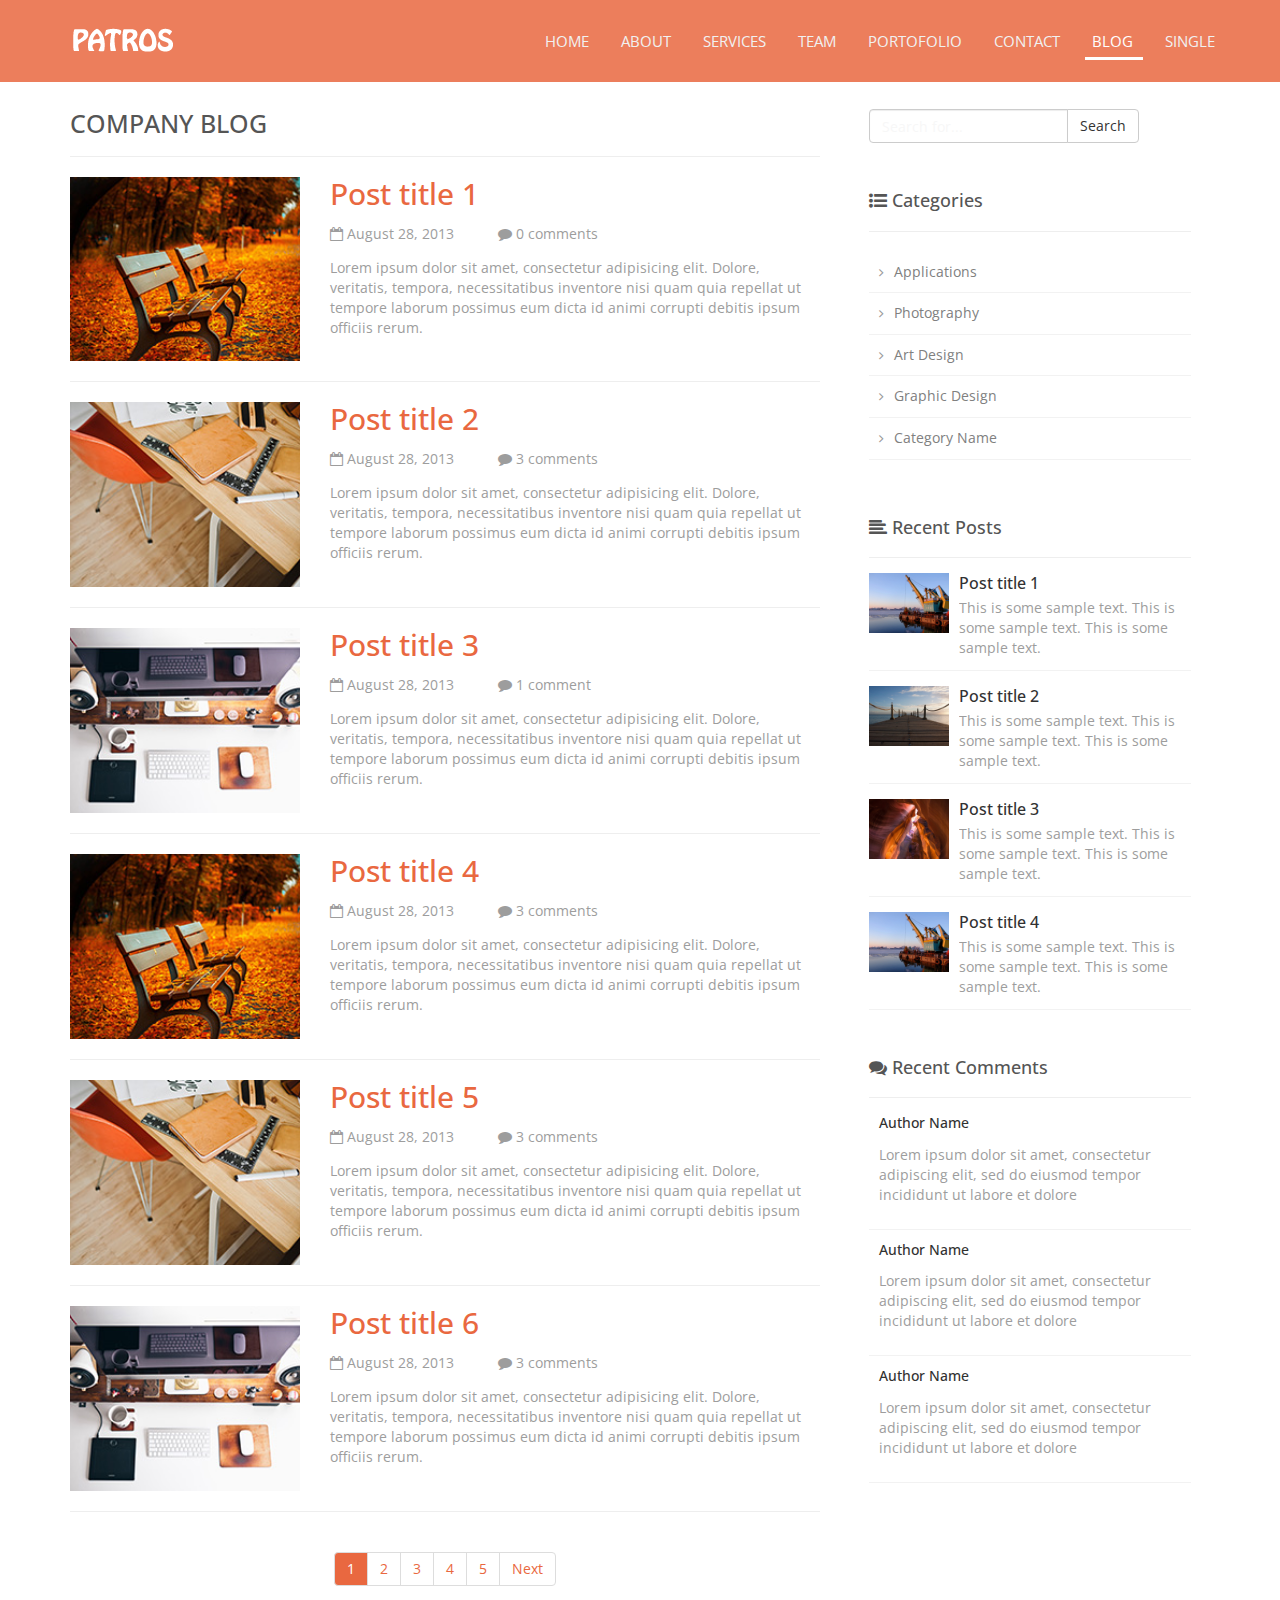
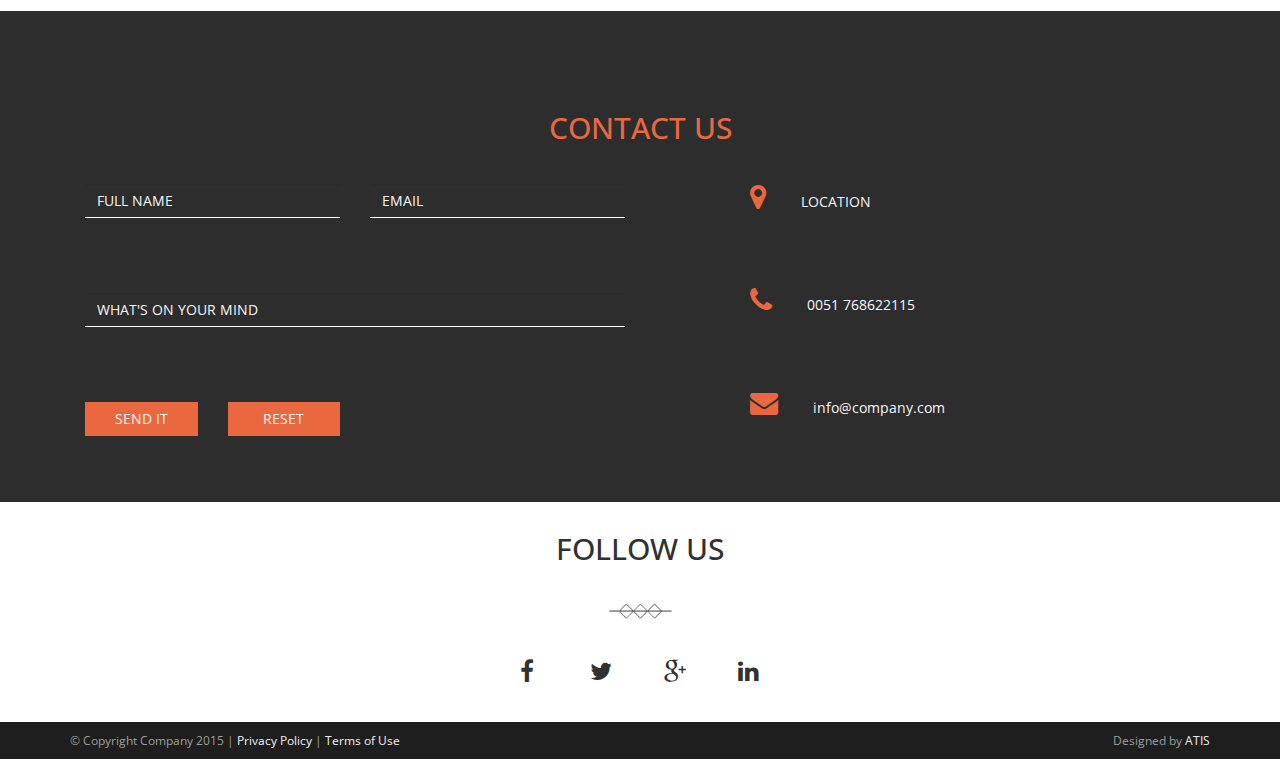
<file: blog.html>
<!DOCTYPE html>
<html lang="en">

	<head>
		<meta charset="utf-8">
		<meta http-equiv="X-UA-Compatible" content="IE=edge">
		<meta name="viewport" content="width=device-width, initial-scale=1">
		<meta name="description" content="">
		<meta name="author" content="">

        <title>PATROS - HTML5 FREE TEMPLATE</title>

        <!-- Bootstrap Core CSS -->

        <link href="css/bootstrap.min.css" rel="stylesheet">

        <!-- Custom Fonts -->
        <link href="font-awesome/css/font-awesome.min.css" rel="stylesheet" type="text/css">

        <!-- Custom CSS -->
		<link rel="stylesheet" href="css/patros.css" >
        
        <!-- HTML5 Shim and Respond.js IE8 support of HTML5 elements and media queries -->
        <!-- WARNING: Respond.js doesn't work if you view the page via file:// -->
        <!--[if lt IE 9]>
            <script src="https://oss.maxcdn.com/libs/html5shiv/3.7.0/html5shiv.js"></script>
            <script src="https://oss.maxcdn.com/libs/respond.js/1.4.2/respond.min.js"></script>
            <![endif]-->

	</head>

	<body data-spy="scroll">
		<!-- Navigation -->
		<nav class="navbar navbar-inverse navbar-fixed-top">
			<div class="container">
				<div class="navbar-header">
					<button type="button" class="navbar-toggle" data-toggle="collapse" data-target="#bs-example-navbar-collapse-1">
						<span class="sr-only">Toggle navigation</span>
						<span class="icon-bar"></span>
						<span class="icon-bar"></span>
						<span class="icon-bar"></span>
					</button>
					<a class="navbar-brand" href="#"><img src="images/logo.png" alt="company logo"/></a>
				</div>
				<div class="collapse navbar-collapse" id="bs-example-navbar-collapse-1">
					<ul class="nav navbar-nav navbar-right custom-menu">
						<li><a href="index.html#home">Home</a></li>
						<li><a href="index.html#about">About</a></li>
						<li><a href="index.html#services">Services</a></li>
						<li><a href="index.html#meet-team">Team</a></li>
						<li><a href="index.html#portfolio1">Portofolio</a></li>
						<li><a href="index.html#contact">Contact</a></li>
						<li class="active"><a href="blog.html">Blog</a></li>
						<li><a href="single-post.html">Single</a></li>
					</ul>
				</div>
			</div>
		</nav>

		<!-- Page Content -->
		<section class="container blog">
			<div class="row">
		        <!-- Blog Column -->
		        <div class="col-md-8">
		            <h1 class="page-header sidebar-title">
		                Company Blog
		            </h1>
		            <!-- First Blog Post -->
		            <div class="row blogu">
		                <div class="col-sm-4 col-md-4 ">
		                    <div class="blog-thumb">
		                        <a href="#">
		                            <img class="img-responsive" src="images/blog-photo1.jpg" alt="photo">
		                        </a>
		                    </div>
		                </div>
		                <div class="col-sm-8 col-md-8">
		                    <h2 class="blog-title">
		                        <a href="#">Post title 1</a>
		                    </h2>
		                    <p><i class="fa fa-calendar-o"></i>  August 28, 2013 
		                        <span class="comments-padding"></span>
		                        <i class="fa fa-comment"></i> 0 comments
		                    </p>
		                    <p>Lorem ipsum dolor sit amet, consectetur adipisicing elit. Dolore, veritatis, tempora, necessitatibus inventore nisi quam quia repellat ut tempore laborum possimus eum dicta id animi corrupti debitis ipsum officiis rerum.</p>
		                </div>
		            </div>
		            <hr>
		            <!-- Second Blog Post -->
		            <div class="row">
		                <div class="col-sm-4 col-md-4">
		                    <div class="blog-thumb">
		                        <a href="#">
		                            <img class="img-responsive" src="images/blog-photo2.jpg" alt="photo">
		                        </a>
		                    </div>
		                </div>
		                <div class="col-sm-8 col-md-8">
		                    <h2 class="blog-title">
		                        <a href="#">Post title 2</a>
		                    </h2>
		                    <p><i class="fa fa-calendar-o"></i> August 28, 2013 
		                       <span class="comments-padding"></span>
		                       <i class="fa fa-comment"></i> 3 comments
		                    </p>
		                    <p>Lorem ipsum dolor sit amet, consectetur adipisicing elit. Dolore, veritatis, tempora, necessitatibus inventore nisi quam quia repellat ut tempore laborum possimus eum dicta id animi corrupti debitis ipsum officiis rerum.</p>
		                </div>
		            </div>
		            <hr>
		            <!-- Third Blog Post -->
		            <div class="row">
		                <div class="col-sm-4 col-md-4">
		                    <div class="blog-thumb">
		                        <a href="#">
		                        <img class="img-responsive" src="images/blog-photo3.jpg" alt="photo">
		                        </a>
		                    </div>
		                </div>
		                <div class="col-sm-8 col-md-8">
		                    <h2 class="blog-title">
		                        <a href="#">Post title 3</a>
		                    </h2>
		                    <p><i class="fa fa-calendar-o"></i>  August 28, 2013 
		                        <span class="comments-padding"></span>
		                        <i class="fa fa-comment"></i> 1 comment
		                    </p>
		                    <p>Lorem ipsum dolor sit amet, consectetur adipisicing elit. Dolore, veritatis, tempora, necessitatibus inventore nisi quam quia repellat ut tempore laborum possimus eum dicta id animi corrupti debitis ipsum officiis rerum.</p>
		                </div>
		            </div>
		            <hr>
		            <!-- Fourth Blog Post -->
		            <div class="row">
		                <div class="col-sm-4 col-md-4">
		                    <div class="blog-thumb">
		                        <a href="#">
		                            <img class="img-responsive" src="images/blog-photo1.jpg" alt="photo">
		                        </a>
		                    </div>
		                </div>
		                <div class="col-sm-8 col-md-8">
		                    <h2 class="blog-title">
		                        <a href="#">Post title 4</a>
		                    </h2>
		                    <p><i class="fa fa-calendar-o"></i> August 28, 2013 
		                       <span class="comments-padding"></span>
		                       <i class="fa fa-comment"></i> 3 comments
		                    </p>
		                    <p>Lorem ipsum dolor sit amet, consectetur adipisicing elit. Dolore, veritatis, tempora, necessitatibus inventore nisi quam quia repellat ut tempore laborum possimus eum dicta id animi corrupti debitis ipsum officiis rerum.</p>
		                </div>
		            </div>

		             <hr>
		            <!-- Fifth Blog Post -->
		            <div class="row">
		                <div class="col-sm-4 col-md-4">
		                    <div class="blog-thumb">
		                        <a href="#">
		                            <img class="img-responsive" src="images/blog-photo2.jpg" alt="photo">
		                        </a>
		                    </div>
		                </div>
		                <div class="col-sm-8 col-md-8">
		                    <h2 class="blog-title">
		                        <a href="#">Post title 5</a>
		                    </h2>
		                    <p><i class="fa fa-calendar-o"></i> August 28, 2013 
		                       <span class="comments-padding"></span>
		                       <i class="fa fa-comment"></i> 3 comments
		                    </p>
		                    <p>Lorem ipsum dolor sit amet, consectetur adipisicing elit. Dolore, veritatis, tempora, necessitatibus inventore nisi quam quia repellat ut tempore laborum possimus eum dicta id animi corrupti debitis ipsum officiis rerum.</p>
		                </div>
		            </div>

		             <hr>
		            <!-- Six Blog Post -->
		            <div class="row">
		                <div class="col-sm-4 col-md-4">
		                    <div class="blog-thumb">
		                        <a href="#">
		                            <img class="img-responsive" src="images/blog-photo3.jpg" alt="photo">
		                        </a>
		                    </div>
		                </div>
		                <div class="col-sm-8 col-md-8">
		                    <h2 class="blog-title">
		                        <a href="#">Post title 6</a>
		                    </h2>
		                    <p><i class="fa fa-calendar-o"></i> August 28, 2013 
		                       <span class="comments-padding"></span>
		                       <i class="fa fa-comment"></i> 3 comments
		                    </p>
		                    <p>Lorem ipsum dolor sit amet, consectetur adipisicing elit. Dolore, veritatis, tempora, necessitatibus inventore nisi quam quia repellat ut tempore laborum possimus eum dicta id animi corrupti debitis ipsum officiis rerum.</p>
		                </div>
		            </div>
		            


		            <hr>
		            <div class="text-center"> 
		                <ul class="pagination"> 
		                    <li class="active"> <a href="#">1</a> </li> 
		                    <li> <a href="#">2</a> </li> 
		                    <li> <a href="#">3</a> </li> 
		                    <li> <a href="#">4</a> </li> 
		                    <li> <a href="#">5</a> </li> 
		                    <li> <a href="#">Next</a> </li> 
		                </ul> 
		            </div>
		        </div>
		            <!-- Blog Sidebar Column -->
		            <aside class="col-md-4 sidebar-padding">
		                <div class="blog-sidebar">
		                    <div class="input-group searchbar">
		                        <input type="text" class="form-control searchbar" placeholder="Search for...">
		                        <span class="input-group-btn">
		                        <button class="btn btn-default" type="button">Search</button>
		                        </span>
		                    </div><!-- /input-group -->
		                </div>
		                <!-- Blog Categories -->
		                <div class="blog-sidebar">
		                    <h4 class="sidebar-title"><i class="fa fa-list-ul"></i> Categories</h4>
		                    <hr>
		                    <ul class="sidebar-list">
		                        <li><a href="#">Applications</a></li>
		                        <li><a href="#">Photography</a></li>
		                        <li><a href="#">Art Design</a></li>
		                        <li><a href="#">Graphic Design</a></li>
		                        <li><a href="#">Category Name</a></li>
		                    </ul>
		                </div>
		                <!-- Recent Posts -->
		                <div class="blog-sidebar">
		                    <h4 class="sidebar-title"><i class="fa fa-align-left"></i> Recent Posts</h4>
		                    <hr style="margin-bottom: 5px;">

		                    <div class="media">
		                        <a class="pull-left" href="#">
		                            <img class="img-responsive media-object" src="images/blog1.jpg" alt="Media Object">
		                        </a>
		                        <div class="media-body">
		                            <h4 class="media-heading"><a href="#">Post title 1</a></h4>
		                            This is some sample text. This is some sample text. This is some sample text.
		                        </div>
		                    </div>

		                    <div class="media">
		                        <a class="pull-left" href="#">
		                            <img class="img-responsive media-object" src="images/blog2.jpg" alt="Media Object">
		                        </a>
		                        <div class="media-body">
		                            <h4 class="media-heading"><a href="#">Post title 2</a></h4>
		                            This is some sample text. This is some sample text. This is some sample text.
		                        </div>
		                    </div>

		                    <div class="media">
		                        <a class="pull-left" href="#">
		                            <img class="img-responsive media-object" src="images/blog3.jpg" alt="Media Object">
		                        </a>
		                        <div class="media-body">
		                            <h4 class="media-heading"><a href="#">Post title 3</a></h4>
		                            This is some sample text. This is some sample text. This is some sample text.
		                        </div>
		                    </div>
		                    <div class="media">
		                        <a class="pull-left" href="#">
		                            <img class="img-responsive media-object" src="images/blog1.jpg" alt="Media Object">
		                        </a>
		                        <div class="media-body">
		                            <h4 class="media-heading"><a href="#">Post title 4</a></h4>
		                            This is some sample text. This is some sample text. This is some sample text.
		                        </div>
		                    </div>
		                </div>

		                <div class="blog-sidebar">
		                    <h4 class="sidebar-title"><i class="fa fa-comments"></i> Recent Comments</h4>
		                    <hr style="margin-bottom: 5px;">
		                     <ul class="sidebar-list">
		                        <li><h5 class="blog-title">Author Name</h5><p>Lorem ipsum dolor sit amet, consectetur adipiscing elit, sed do eiusmod tempor incididunt ut labore et dolore</p>
		                        </li>
		                        <li><h5 class="blog-title">Author Name</h5><p>Lorem ipsum dolor sit amet, consectetur adipiscing elit, sed do eiusmod tempor incididunt ut labore et dolore</p>
		                        </li>
		                        <li><h5 class="blog-title">Author Name</h5><p>Lorem ipsum dolor sit amet, consectetur adipiscing elit, sed do eiusmod tempor incididunt ut labore et dolore</p>
		                        </li>
							</ul>
						</div>

					</aside>
				</div>
		    </section>

        
		<section id="contact">
			<div class="container"> 
				<div class="row">
					<div class="col-md-12">
						<div class="col-lg-12">
							<div class="text-center color-elements">
							<h2>Contact Us</h2>
							</div>
						</div>
						<div class="col-lg-6 col-md-8">
							<form class="inline" id="contactForm" method="post" >
								<div class="row">
									<div class="col-sm-6 height-contact-element">
										<div class="form-group">
											<input type="text" name="first_name" class="form-control custom-labels" id="name" placeholder="FULL NAME" required data-validation-required-message="Please write your name!"/>
											<p class="help-block text-danger"></p>
										</div>
									</div>
									<div class="col-sm-6 height-contact-element">
										<div class="form-group">
											<input type="email" name="email" class="form-control custom-labels" id="email" placeholder="EMAIL" required data-validation-required-message="Please write your email!"/>
											<p class="help-block text-danger"></p>
										</div>
									</div>
									<div class="col-sm-12 height-contact-element">
										<div class="form-group">
											<input type="text" name="message" class="form-control custom-labels" id="message" placeholder="WHAT'S ON YOUR MIND" required data-validation-required-message="Please write a message!"/>
										</div>
									</div>
									<div class="col-sm-3 col-xs-6 height-contact-element">
										<div class="form-group">
											<input type="submit" class="btn btn-md btn-custom btn-noborder-radius" value="Send It"/>
										</div>
									</div>
									<div class="col-sm-3 col-xs-6 height-contact-element">
										<div class="form-group">
											<button type="button" class="btn btn-md btn-noborder-radius btn-custom" name="reset">RESET
											</button>
										</div>
									</div>
									<div class="col-sm-3 col-xs-6 height-contact-element">
										<div class="form-group">
											<div id="response_holder"></div>
										</div>
									</div>
									<div class="col-sm-12 contact-msg">
									<div id="success"></div>
									</div>
								</div>
							</form>
						</div>
						<div class="col-lg-5 col-md-3 col-lg-offset-1 col-md-offset-1">
							<div class="row">
								<div class="col-md-12 height-contact-element">
									<div class="form-group">
										<i class="fa fa-2x fa-map-marker"></i>
										<span class="text">LOCATION</span>
									</div>
								</div>
								<div class="col-md-12 height-contact-element">
									<div class="form-group">
										<i class="fa fa-2x fa-phone"></i>
										<span class="text">0051 768622115</span>
									 </div>
								 </div>
								<div class="col-md-12 height-contact-element">    
									<div class="form-group">
										<i class="fa fa-2x fa-envelope"></i>
										<span class="text">info@company.com</span>
									</div>
								</div>
							</div>
						</div>
					</div>
				</div>
			</div>
		</section>

		<section id="follow-us">
			<div class="container"> 
				<div class="text-center height-contact-element">
					<h2>FOLLOW US</h2>
				</div>
				<img class="img-responsive displayed" src="images/short.png" alt="short" />
				<div class="text-center height-contact-element">
					<ul class="list-unstyled list-inline list-social-icons">
						<li class="active"><a href="#"><i class="fa fa-facebook social-icons"></i></a></li>
						<li><a href="#"><i class="fa fa-twitter social-icons"></i></a></li>
						<li><a href="#"><i class="fa fa-google-plus social-icons"></i></a></li>
						<li><a href="#"><i class="fa fa-linkedin social-icons"></i></a></li>
					</ul>
				</div>
			</div>
		</section>

		<footer id="footer">
			<div class="container">
				<div class="row myfooter">
					<div class="col-sm-6"><div class="pull-left">
					© Copyright Company 2015 | <a href="#">Privacy Policy</a> | <a href="#">Terms of Use</a>
					</div></div>
					<div class="col-sm-6">
						<div class="pull-right">Designed by <a href="http://www.atis.al">ATIS</a></div>
					</div>
				</div>
			</div>
		</footer>


        <!-- jQuery -->
        <script src="js/jquery.js"></script>
        <!-- Bootstrap Core JavaScript -->
        <script src="js/bootstrap.min.js"></script>


        <!--Jquery Smooth Scrolling-->
        <script>
            $(document).ready(function(){
                $('.custom-menu a[href^="#"], .intro-scroller .inner-link').on('click',function (e) {
                    e.preventDefault();

                    var target = this.hash;
                    var $target = $(target);

                    $('html, body').stop().animate({
                        'scrollTop': $target.offset().top
                    }, 900, 'swing', function () {
                        window.location.hash = target;
                    });
                });

                $('a.page-scroll').bind('click', function(event) {
                    var $anchor = $(this);
                    $('html, body').stop().animate({
                        scrollTop: $($anchor.attr('href')).offset().top
                    }, 1500, 'easeInOutExpo');
                    event.preventDefault();
                });

               $(".nav a").on("click", function(){
                     $(".nav").find(".active").removeClass("active");
                    $(this).parent().addClass("active");
            	});

                $('body').append('<div id="toTop" class="btn btn-primary color1"><span class="glyphicon glyphicon-chevron-up"></span></div>');
                    $(window).scroll(function () {
                        if ($(this).scrollTop() != 0) {
                            $('#toTop').fadeIn();
                        } else {
                            $('#toTop').fadeOut();
                        }
                    }); 
                $('#toTop').click(function(){
                    $("html, body").animate({ scrollTop: 0 }, 700);
                    return false;
                });

            });
        </script>

    </body>
</html>
</file>
<file: css/patros.css>
@import url(http://fonts.googleapis.com/css?family=Open+Sans:300italic,400italic,600italic,700italic,400,300,600,700);

.cb-slideshow, .cb-slideshow:after { position:absolute; width:100%; height:100%; top: 0px; left: 0px; z-index: 0; background-color:#131313;
}
.cb-slideshow li span { width: 100%; height: 100%; position: absolute; top: 0px; left: 0px; color: transparent;background-size: cover;
    background-repeat: none; opacity: 0; z-index: 0; -webkit-backface-visibility: hidden; -webkit-animation: imageAnimation 36s linear infinite 0s;
    -moz-animation: imageAnimation 36s linear infinite 0s; -o-animation: imageAnimation 36s linear infinite 0s; -ms-animation: imageAnimation 36s linear infinite 0s;
    animation: imageAnimation 36s linear infinite 0s; }
.cb-slideshow li div { z-index: 1000; position: absolute; bottom: 30px; left: 0px; width: 100%; text-align: center; opacity: 0; color: #fff;
    -webkit-animation: titleAnimation 36s linear infinite 0s; -moz-animation: titleAnimation 36s linear infinite 0s; -o-animation: titleAnimation 36s linear infinite 0s;
    -ms-animation: titleAnimation 36s linear infinite 0s; animation: titleAnimation 36s linear infinite 0s; }
.cb-slideshow li div h3 { font-family: 'Open Sans'; font-size: 70px; padding-left: 20px; line-height: 50px; color:#E96840; }
.cb-slideshow h3,.cb-slideshow h4{ margin-bottom: 15%; }
.cb-slideshow li:nth-child(1) span { background-image: url(../images/unsplash1.jpg); }
.cb-slideshow li:nth-child(2) span { background-image: url(../images/unsplash2.jpg); -webkit-animation-delay: 6s; -moz-animation-delay: 6s;
    -o-animation-delay: 6s; -ms-animation-delay: 6s; animation-delay: 6s; }
.cb-slideshow li:nth-child(3) span { background-image: url(../images/unsplash3.jpg); -webkit-animation-delay: 12s; -moz-animation-delay: 12s;
    -o-animation-delay: 12s; -ms-animation-delay: 12s; animation-delay: 12s; }
.cb-slideshow li:nth-child(4) span { background-image: url(../images/unsplash4.jpg); -webkit-animation-delay: 18s; -moz-animation-delay: 18s;
    -o-animation-delay: 18s; -ms-animation-delay: 18s; animation-delay: 18s; }
.cb-slideshow li:nth-child(5) span { background-image: url(../images/unsplash5.jpg); -webkit-animation-delay: 24s; -moz-animation-delay: 24s;
    -o-animation-delay: 24s; -ms-animation-delay: 24s; animation-delay: 24s; }
.cb-slideshow li:nth-child(6) span { background-image: url(../images/unsplash6.jpg); -webkit-animation-delay: 30s; -moz-animation-delay: 30s;
    -o-animation-delay: 30s; -ms-animation-delay: 30s; animation-delay: 30s; }
.cb-slideshow li:nth-child(2) div { -webkit-animation-delay: 6s; -moz-animation-delay: 6s; -o-animation-delay: 6s; -ms-animation-delay: 6s;
    animation-delay: 6s; }
.cb-slideshow li:nth-child(3) div { -webkit-animation-delay: 12s; -moz-animation-delay: 12s; -o-animation-delay: 12s; -ms-animation-delay: 12s; animation-delay: 12s; }
.cb-slideshow li:nth-child(4) div { -webkit-animation-delay: 18s; -moz-animation-delay: 18s; -o-animation-delay: 18s; -ms-animation-delay: 18s; animation-delay: 18s; }
.cb-slideshow li:nth-child(5) div { -webkit-animation-delay: 24s; -moz-animation-delay: 24s; -o-animation-delay: 24s; -ms-animation-delay: 24s; animation-delay: 24s; }
.cb-slideshow li:nth-child(6) div { -webkit-animation-delay: 30s; -moz-animation-delay: 30s; -o-animation-delay: 30s; -ms-animation-delay: 30s; animation-delay: 30s; }
/* Animation for the slideshow images */
@-webkit-keyframes imageAnimation { 0% { opacity: 0; -webkit-animation-timing-function: ease-in; } 8% { opacity: 1; -webkit-animation-timing-function: ease-out; } 17% { opacity: 1 } 25% { opacity: 0 } 100% { opacity: 0 } }
@-moz-keyframes imageAnimation { 0% { opacity: 0;  -moz-animation-timing-function: ease-in; } 8% { opacity: 1; -moz-animation-timing-function: ease-out; } 17% { opacity: 1 } 25% { opacity: 0 } 100% { opacity: 0 } }
@-o-keyframes imageAnimation { 0% { opacity: 0; -o-animation-timing-function: ease-in; } 8% { opacity: 1; -o-animation-timing-function: ease-out; } 17% { opacity: 1 } 25% { opacity: 0 } 100% { opacity: 0 } }
@-ms-keyframes imageAnimation { 0% { opacity: 0; -ms-animation-timing-function: ease-in; } 8% { opacity: 1; -ms-animation-timing-function: ease-out; } 17% { opacity: 1 } 25% { opacity: 0 } 100% { opacity: 0 } }
@keyframes imageAnimation { 0% { opacity: 0; animation-timing-function: ease-in; } 8% { opacity: 1; animation-timing-function: ease-out; }
    17% { opacity: 1 } 25% { opacity: 0 } 100% { opacity: 0 } }
/* Animation for the title */
@-webkit-keyframes titleAnimation { 0% { opacity: 0 } 8% { opacity: 1 } 17% { opacity: 1 } 19% { opacity: 0 } 100% { opacity: 0 } }
@-moz-keyframes titleAnimation { 0% { opacity: 0 } 8% { opacity: 1 } 17% { opacity: 1 } 19% { opacity: 0 } 100% { opacity: 0 } }
@-o-keyframes titleAnimation { 0% { opacity: 0 } 8% { opacity: 1 } 17% { opacity: 1 } 19% { opacity: 0 } 100% { opacity: 0 } }
@-ms-keyframes titleAnimation { 0% { opacity: 0 } 8% { opacity: 1 } 17% { opacity: 1 } 19% { opacity: 0 } 100% { opacity: 0 } }
@keyframes titleAnimation { 0% { opacity: 0 } 8% { opacity: 1 } 17% { opacity: 1 } 19% { opacity: 0 } 100% { opacity: 0 } }
/* Show at least something when animations not supported */
.no-cssanimations .cb-slideshow li span{ opacity: 1; }

@media screen and (max-width: 1140px) { .cb-slideshow li div h3 { font-size: 140px } }
@media screen and (max-width: 600px) { .cb-slideshow li div h3 { font-size: 60px } }
@media screen and (min-width: 600px) { .cb-slideshow li div h3 { font-size: 70px;line-height: 60px; text-align: center;} }
img.displayed { display: block; margin-left: auto; margin-right: auto; background-color: transparent;}
.scroll-filter{background-color: rgba(0,0,0,0.5);} .intro-scroller { position: absolute; left: 0px; text-align: center; z-index: 9999;
width: 100%; bottom:20px; }
.intro-scroller p{color:#fff;}
.scroll-down{ background-color: #1E1E1E; width:100%; height:60px; position:center; text-align:center; }
.custom-scroll{ color:#fff; }
.mouse-icon { border: 2px solid; border-radius: 15px; bottom: 70px; height: 50px; left: 0; margin: 0 auto; position: absolute; right: 0;
width: 27px; cursor: pointer; -webkit-transition: all .3s linear; -moz-transition: all .3s linear; -ms-transition: all .3s linear; -o-transition: all .3s linear; transition: all .3s linear; }
.mouse-icon:hover {opacity: 0.3 !important;-webkit-transition: all .3s;-moz-transition: all .3s;-ms-transition: all .3s;-o-transition: all .3s;transition: all .3s;}
.mouse-icon .wheel { -webkit-animation: 1.7s ease 0s normal none infinite magic-mouse-icon; -moz-animation: 1.7s ease 0s normal none infinite magic-mouse-icon; -o-animation: 1.7s ease 0s normal none infinite magic-mouse-icon; animation: 1.7s ease 0s normal none infinite magic-mouse-icon; border-radius: 30%; background: #fff; height: 12px; left: 0; margin-left: auto; margin-right: auto;
margin-top: 6px; right: 0; width: 5px; }
a.inner-link { color: #fff; text-decoration: none; }
.cb-slideshow li span{ filter: brightness(40%); -webkit-filter: brightness(40%); -moz-filter: brightness(40%); -o-filter: brightness(40%); -ms-filter: brightness(40%); }
@media only screen and (max-width:767px) { .mouse-icon { bottom:10px; } .cb-slideshow li div h3 { font-size:30px; } }
body { color: #313131; font-family: 'Open Sans'; }
::-moz-selection { background: #E96840;color:#fff; }
::-webkit-selection { background: #E96840;color:#fff; }
::selection { background: #E96840;color:#fff;} 
html, body { height: 100%; }
a{color:#E96840;text-decoration:none}
a:focus,a:hover{color:#313131;text-decoration:none;}
.img-portfolio { margin-bottom: 30px; }
.img-hover:hover { opacity: 0.8; }
header.carousel { height: 100%; max-height: 650px; }
header.carousel .item, header.carousel .item.active, header.carousel .carousel-inner { height: 100%; }
header.carousel .fill2 { width: 100%; height: 100%; background-position: center; background-size: cover; background-color: #1B2D2D; }
header.carousel .fill { width: 100%; height: 100%; background-position: center; background-size: cover; background-color:#E96840; }
.error-404 { font-size: 100px; }
.price { display: block; font-size: 50px; line-height: 50px;}
.price sup { top: -20px; left: 2px; font-size: 20px; }
.period { display: block; font-style: italic; }
footer { background-color: #1E1E1E; width:100%; display:block; color:#f7f7f7; }
@media(max-width:991px) {.customer-img, .img-related { margin-bottom: 30px; } }
@media(max-width:767px) {.img-portfolio { margin-bottom: 15px;} header.carousel .carousel { height: 70%; } }
.height-contact-element {margin:30px 0;} 
.carousel-indicators-size{width:15px;height:15px;}
.custom-container{height:300px;}
.custom-labels{background-color:transparent;border-radius:0px; border:0px; border-bottom: 1px solid white}
.btn-noborder-radius{border-radius:0px;}
.menu-border-bottom{background-color:transparent;border-bottom:2px solid white;}
.color-elements{color:#E96840;}
.custom-menu li{font-size: 12px;padding:0px 0px;}
.btn-custom, .btn-custom:active,.btn-custom:focus, .btn-custom:hover{background-color:#E96840;border-color:#E96840}
#about {padding: 80px 0px 40px 0px;/*background-image:url("../images/background.jpg");background-repeat:repeat;*/}
#products {padding-top:80px;}
#contact {padding-top:80px;}
#location {padding-top:50px;}
#bloghome {padding-top:80px; padding-bottom:20px;}
#contact {padding-top:80px;}
.homeport1 { margin-top:20px; }
.homeport2 { margin-top:40px; }
.orangeback{ background-color: #E96840 }
#about p{color:#313131;}
.prodmap{margin-right:0px;  margin-left:0px;  position: relative;}
#contact {background-color:#2D2D2D;color:#f7f7f7;}
#contact .fa{padding-right: 31px; color:#E96840 ;}
#follow-us {height:220px;}
#myCarousel li{transform:rotateZ(45deg);}
#footer {width:100%;font-size:12px;color:#1E1E1E;}
.social-icons{color:#313131;font-size:24px;}
.list-social-icons {display: inline-block; vertical-align: middle;}
.list-social-icons li {margin: 0px 15px;width: 40px;height: 40px;text-align: center;line-height: 40px;border-radius: 50%;-webkit-transition: all 0.4s ease;-moz-transition: all 0.4s ease;-o-transition: all 0.4s ease;transition: all 0.4s ease;}
.list-social-icons li:hover {background:#E96840;}
.list-social-icons li:hover .social-icons {color:#f7f7f7;}
.list-social-icons li:active .social-icons {background:#E96840;}
.blog{padding-top:70px;}
.sidebar-padding{padding-top: 20px;}
.blog-title{margin-top: 0;}
.blog-title a{color:#E96840; -webkit-transition: all .3s;-moz-transition: all .3s;-ms-transition: all .3s;-o-transition: all .3s;transition: all .3s;}
.blog-title a:hover{color:#555;text-decoration: none;}
.sidebar-title{color:#555;}
.pagination>li>a{color:#E96840;}
.pagination>.active>a{background-color: #E96840;border-color:#E96840; color:white;}
.pagination>li>a:hover {color:#313131;}
.blog-thumb{width:100%;position: relative;display:block;}
.blog-thumb a{position: relative; display:block;}
.blog-thumb a img{ width: 100%; display: block; max-width: 100%; height: auto;}
.blog-thumb a .hover-zoom{  position: absolute; display: block; top: 50%; left: 50%; margin-top: -16px; margin-left: -16px; background: url(../images/zoom-icon.png) no-repeat center center; z-index: 10; width: 32px; height: 32px; -moz-transform: rotate(0deg); -o-transform: rotate(0deg); -webkit-transform: rotate(0deg); -ms-transform: rotate(0deg); transform: rotate(0deg); -webkit-opacity: 0; -moz-opacity: 0;
  opacity: 0; filter: alpha(opacity=0); -moz-transition: all .8s cubic-bezier(0.175, 0.885, 0.320, 1.275); -o-transition: all .8s cubic-bezier(0.175, 0.885, 0.320, 1.275); -webkit-transition: all .8s cubic-bezier(0.175, 0.885, 0.320, 1.275); transition: all .8s cubic-bezier(0.175, 0.885, 0.320, 1.275); }
.blog-thumb a:after { content: ''; display: block; position: absolute; left: 0; right: 0; top: 0; bottom: 0; background: rgba(48, 54, 65, 0.5); z-index: 5; -webkit-border-radius: 3px; -webkit-background-clip: padding-box; -moz-border-radius: 3px; -moz-background-clip: padding;
  border-radius: 3px; background-clip: padding-box; -webkit-opacity: 0; -moz-opacity: 0; opacity: 0; filter: alpha(opacity=0);  -moz-transition: all 0.5s; -o-transition: all 0.5s; -webkit-transition: all 0.5s; transition: all 0.5s; }
.blog-sidebar{min-height: 20px;padding: 19px;}
@media(max-width: 991px){.blog-sidebar{ margin: 0 auto;}}
.blog-sidebar h4:hover{color:#E96840;-webkit-transition: all .3s;-moz-transition: all .3s;-ms-transition: all .3s;-o-transition: all .3s;transition: all .3s; }
.sidebar-list{padding-left: 0px;}
.sidebar-list li>h5{margin-top:2px;}
.blog-sidebar ul>li{border-bottom: 1px solid #f2f2f2;  display: block; padding: 10px 10px;}
.blog-sidebar ul>li>a{text-decoration: none;color:gray;}
.blog-sidebar ul>li>a:hover{color:#E96840;-webkit-transition: all .3s;-moz-transition: all .3s;-ms-transition: all .3s;-o-transition: all .3s;transition: all .3s;}
.blog-sidebar ul>li>a:before{  display: inline-block;content: '\f105';font-family: 'FontAwesome';font-size: 13px;color: #999999;margin-right: 10px;}
.comments-padding{padding-left:40px;}
.hr-post{border-bottom: 1px solid #2f2f2f;width:100px;}
.btn-custom  {width:100%;background-color:#E96840;border:1px solid #E96840;text-transform: uppercase;-webkit-transition: all 0.2s ease;-moz-transition: all 0.2s ease;-o-transition: all 0.2s ease;transition: all 0.2s ease;}
.btn-custom:hover {background-color:transparent;border:1px solid #E96840;color:#fff;}
textarea:focus, input[type="text"]:focus, input[type="password"]:focus, input[type="datetime"]:focus, input[type="datetime-local"]:focus, input[type="date"]:focus, input[type="month"]:focus, input[type="time"]:focus, input[type="week"]:focus, input[type="number"]:focus, 
input[type="email"]:focus, input[type="url"]:focus, input[type="search"]:focus, input[type="tel"]:focus, input[type="color"]:focus, 
.uneditable-input:focus {   border-color: none;  box-shadow: none;  outline: 0 none; }
select:focus {outline-color: transparent;}
.form-control{color:#f7f7f7;}
.form-control::-moz-placeholder{color:#f7f7f7;opacity:1}.form-control:-ms-input-placeholder{color:#f7f7f7;}.form-control::-webkit-input-placeholder{color:#f7f7f7;}
.form-control:focus{border-color:#E96840;outline:0;-webkit-box-shadow:inset 0 1px 1px rgba(0,0,0,.075),0 0 8px rgba(102,175,233,.6);box-shadow:inset 0 1px 1px rgba(0,0,0,.075),0 0 8px rgba(102,175,233,.6)}
img.displayed{display: block;margin-left: auto;margin-right: auto;background-color:transparent;}
.img-products{position:center;}
.navbar-inverse { background-color: #E96840; opacity:0.85; font-size:15px; padding-top:16px;  padding-bottom:16px }
.navbar-inverse .navbar-nav>li>a{font-size: 15px;-webkit-transition: all .3s;-moz-transition: all .3s;-ms-transition: all .3s;-o-transition: all .3s;transition: all .3s; ;}
.navbar-inverse .navbar-nav>li>a { color:#efefef; padding-bottom:6px; padding-right:10px; }
.navbar-inverse .navbar-nav li { margin-left:15px; text-transform: uppercase; }
.navbar-inverse .navbar-nav>.active>a, .navbar-inverse .navbar-nav>.active>a:focus, .navbar-inverse .navbar-nav>.active>a:hover
{ color: #fff; background-color: transparent; border-bottom: 3px solid #FFF;  margin-bottom: 0px;-webkit-transition:0.5s; transition: 0.5s; transition-timing-function: ease; }
.navbar-inverse .navbar-nav>li>a:hover { color:#FFF; border-bottom: 3px solid #FFF;-webkit-transition:0.5s; transition: 0.5s; transition-timing-function: ease; }
.navbar-inverse .navbar-nav>li>a:active { border-bottom: 3px solid #FFF;-webkit-transition:0.5s; transition: 0.5s; transition-timing-function: ease; }
.navbar-inverse { border:none; }
.navbar-brand img{ margin-top:-5px; }
@media only screen and (max-width:767px) { .navbar-collapse{ border:none; } .navbar-inverse .navbar-nav>.active>a, .navbar-inverse .navbar-nav>.active>a:focus, .navbar-inverse .navbar-nav>.active>a:hover { border:none; } .navbar-inverse .navbar-nav>li { border-bottom:1px solid #bd502f; } .navbar-inverse .navbar-nav>li:hover { border-bottom:1px solid #FFF;-webkit-transition:0.5s; transition: 0.5s; transition-timing-function: ease; } .navbar-inverse .navbar-nav>li>a:hover { color:#FFF; border:none; } }
 .carousel-caption{position:absolute;right:15%;top:-40px;left:15%;z-index:10;padding-bottom:20px;color:#313131;text-align:center;text-shadow:0 0px 0px rgba(0,0,0,.6)}
 .carousel-caption .btn{text-shadow:none}
 @media screen and (min-width:768px){.carousel-control .glyphicon-chevron-left,.carousel-control .glyphicon-chevron-right,.carousel-control .icon-next,.carousel-control .icon-prev{width:30px;height:30px;margin-top:-15px;font-size:30px}.carousel-control .glyphicon-chevron-left,.carousel-control .icon-prev{margin-left:-15px}.carousel-control .glyphicon-chevron-right,.carousel-control .icon-next{margin-right:-15px} .carousel-caption{right:20%;left:20%;padding-bottom:30px} }
@media only screen and (max-width:767px) {.height-contact-element {margin:25px 0;} }
@media only screen and (max-width:767px) {.padding-contact-element {padding-left:15px;} }
#bloghome a { color:#E96840; }
#bloghome p { padding:12px 0px; }
#bloghome a:hover { color:#555; text-decoration: none; }
#bloghome img:hover { filter: brightness(70%); -webkit-filter: brightness(70%); -moz-filter: brightness(70%); -o-filter: brightness(70%);
    -ms-filter: brightness(70%);-webkit-transition:0.5s; transition: 0.5s; transition-timing-function: ease; }
.mouse-icon { background: none; border: 2px solid; border-radius: 15px; bottom: 0px; height: 44px; left: 0; margin: 0 auto; position: absolute; right: 0; width: 30px; cursor: pointer; -webkit-transition: all .3s linear; -moz-transition: all .3s linear; -ms-transition: all .3s linear; -o-transition: all .3s linear; transition: all .3s linear; }
.mouse-icon:hover{ opacity: 0.8 !important; -webkit-transition: all .3s linear; -moz-transition: all .3s linear; -ms-transition: all .3s linear; -o-transition: all .3s linear; transition: all .3s linear; }
.mouse-icon .wheel { -webkit-animation: 1.7s ease 0s normal none infinite magic-mouse-icon; -moz-animation: 1.7s ease 0s normal none infinite magic-mouse-icon; -o-animation: 1.7s ease 0s normal none infinite magic-mouse-icon; animation: 1.7s ease 0s normal none infinite magic-mouse-icon; border-radius: 30%; background:#fff; height: 12px; left: 0; margin-left: auto; margin-right: auto; margin-top: 6px; right: 0; width: 6px; }
@-moz-keyframes magic-mouse-icon { 0% { margin-top: 6px; opacity: 0;} 30% { opacity: 1;} 100% { margin-top: 18px; opacity: 0;} }
@-webkit-keyframes magic-mouse-icon { 0% { margin-top: 6px; opacity: 0;} 30% { opacity: 1;} 100% { margin-top: 18px; opacity: 0;} }
@-o-keyframes magic-mouse-icon { 0% { margin-top: 6px; opacity: 0;} 30%  { opacity: 1;} 100% { margin-top: 18px; opacity: 0;} }
@keyframes magic-mouse-icon { 0%   { margin-top: 6px; opacity: 0;} 30%  { opacity: 1;} 100% { margin-top: 18px; opacity: 0;} }
.navbar-inverse .navbar-toggle:focus, .navbar-inverse .navbar-toggle:hover { background-color: #bd502f; }
.homeservices1 { padding-top:40px; margin-bottom:40px; }
.homeservices1 a { color:#efefef; }
.homeservices1 a:hover { color:#FFF; text-decoration: none; }
#services{ padding-top:60px; }
#services p{ color:#efefef; }
#services img { -webkit-filter: grayscale(1); filter: grayscale(1); }
#services img:hover { -webkit-filter: grayscale(0); filter: grayscale(0); -webkit-transition:0.5s;transition: 0.5s; transition-timing-function: ease; }
#services h2 { color:#FFF; }
.centerim{ text-align:center; font-size:40px; margin: 10px auto; color:#b9b9b9;}
.centerim:hover{ color:#2D2D2D;}
.fa-lg { font-size:70px; min-height:150px; }
.fa-lg:hover { font-size:70px;  }
.fa-stack-1x { color:#EFEFEF; -webkit-transition:0.5s; transition: 0.5s; }
.fa-stack-1x:hover { -webkit-transition-timing-function: linear; transition-timing-function: linear; zoom: 1.1; -ms-zoom: 1.1; -webkit-zoom: 1.1; -moz-transform: scale(1.1);}
.fa-circle { color:transparent; border: 1px solid #EFEFEF; border-radius: 50%; }
.centerim > a:hover > i{ color:#FFF;}
.blog-thumb a > img { -webkit-transition:0.5s; transition: 0.5s; }
.blog-thumb a:hover > img {filter: brightness(70%) !important;  -webkit-filter: brightness(70%); -moz-filter: brightness(70%); -o-filter: brightness(70%); -ms-filter: brightness(70%); -webkit-transform: translate3d(10px,0,0); transform: translate3d(10px,0,0); }
.searchbar { max-width: 270px; }
.media-object { max-width: 80px; }
.media-body { color:#9d9d9d; }
.media-heading a { color:#313131; font-size:16px; }
.media-heading a:hover { color:#E96840; text-decoration: none; }
.media { border-bottom: 1px solid #f2f2f2; padding-bottom:12px; }
.media a:hover > img { filter: brightness(70%) !important;  -webkit-filter: brightness(70%); -moz-filter: brightness(70%); -o-filter: brightness(70%); -ms-filter: brightness(70%);-webkit-transition:0.5s; transition: 0.5s; transition-timing-function: ease; }
.pagination>.active>a, .pagination>.active>a:focus, .pagination>.active>a:hover, .pagination>.active>span, .pagination>.active>span:focus, .pagination>.active>span:hover {	background-color:#E96840; border-color: #ddd; }
 .page-header { font-size: 25px; padding-bottom:18px; text-transform: uppercase; }
.myfooter { color: #9d9d9d;	padding:10px 0px;}
.myfooter a { color: #efefef; padding:10px 0px; -webkit-transition:0.5s; transition: 0.5s;  }
.myfooter a:hover {	color: #E96840; padding:12px 0px; text-decoration: none; -webkit-transition-timing-function: linear; transition-timing-function: linear;}
.singlepost { margin-bottom:60px; }
.singlepost a{ color:#E96840;}
.singlepost a:hover {color:#9d9d9d;}
.entry-meta { padding:6px 0px; color:#9f9f9f; font-size:12px;}
.entry-meta span { margin-right:10px; }
.entry-meta a { color:#E96840; }
.entry-meta a:hover { color:#313131; text-decoration: none; }
@media only screen and (min-width:767px){.entry-meta { color:#9f9f9f; font-size:12px; } .entry-meta span { color:#9f9f9f; font-size:12px; } }
.singlepost img:hover { filter: brightness(70%) !important;  -webkit-filter: brightness(70%); -moz-filter: brightness(70%); -o-filter: brightness(70%); -ms-filter: brightness(70%);-webkit-transition:0.5s;  transition: 0.5s; transition-timing-function: ease; cursor: pointer; }
.btn-twitter { background: #00acee; border-radius: 0; color: #fff }
.btn-twitter:link, .btn-twitter:visited { color: #fff }
.btn-twitter:active, .btn-twitter:hover { background: #0087bd; color: #fff }
.btn-facebook { background: #3b5998; border-radius: 0; color: #fff}
.btn-facebook:link, .btn-facebook:visited { color: #fff }
.btn-facebook:active, .btn-facebook:hover { background: #30477a; color: #fff }
.btn-googleplus { background: #e93f2e; border-radius: 0; color: #fff }
.btn-googleplus:link, .btn-googleplus:visited { color: #fff }
.btn-googleplus:active, .btn-googleplus:hover { background: #ba3225; color: #fff }
.btn-stumbleupon { background: #f74425; border-radius: 0; color: #fff }
.btn-stumbleupon:link, .btn-stumbleupon:visited { color: #fff }
.btn-stumbleupon:active, .btn-stumbleupon:hover { background: #c7371e; color: #fff }
.btn-linkedin { background: #0e76a8; border-radius: 0; color: #fff }
.btn-linkedin:link, .btn-linkedin:visited { color: #fff }
.btn-linkedin:active, .btn-linkedin:hover { background: #0b6087; color: #fff }
.btn-sitename { background-color: #000; border-radius: 0; color: #fff }
.btn-sitename:link, .btn-sitename:visited { color: #fff }
.btn-sitename:active, .btn-sitename:hover { background-color: #000; color: #fff }
.mysharing { margin-top:40px; }
.mysharing .btn { font-size:12px; padding: 4px 8px; margin-right:4px; }
.comments1 { margin-top:60px; }
.comments1 .media-heading  { color:#313131; font-size:16px; }
.comments1 .media-object { max-width: 60px; }
.btn-primary { background-color: #E96840;  border:none; }
.btn-primary:hover { background-color: #2D2D2D;-webkit-transition:0.5s; transition: 0.5s; transition-timing-function: ease; }
@media only screen and (min-width:768px) and (max-width: 980px) { 
.navbar-inverse .navbar-nav>.active>a, .navbar-inverse .navbar-nav>.active>a:focus, .navbar-inverse .navbar-nav>.active>a:hover {
 font-size:14px; } .navbar-inverse .navbar-nav>li>a { font-size:13px; margin-right:3px; padding-left:0px; } }
@media only screen and (max-width:767px) { .searchbar { max-width: 100%; } .navbar-inverse .navbar-toggle { border-color:#e6e6e6; } .portfolio-item { margin-bottom:30px; } }
#toTop{ position: fixed; bottom: 38px; right: 10px;	cursor: pointer; display: none; }
.color1 { background-color: #505050; }
.color1:hover { background-color: #353535; }
a, a:visited, a:focus, a:active, a:hover{ outline:0 none !important; }
.homeport1 figure {	position: relative;	float: left; overflow: hidden; margin: 10px 1%; 	min-width: 100%; max-height: 360px;
	width: 48%;	background: #3085a3; text-align: center; cursor: pointer; }
.homeport1 figure img {	position: relative;	display: block;	min-height: 100%; max-width: 100%; opacity: 0.8; }
.homeport1 figure figcaption { padding: 2em; color: #fff; text-transform: uppercase; font-size: 1.25em;	-webkit-backface-visibility: hidden;
	backface-visibility: hidden; }
.homeport1 figure figcaption::before, .homeport1 figure figcaption::after {	pointer-events: none; }
.homeport1 figure figcaption, .homeport1 figure figcaption > a { position: absolute; top: 0; left: 0; width: 100%; height: 100%;}
.homeport1 figure figcaption > a { z-index: 1000; text-indent: 200%; white-space: nowrap; font-size: 0;	opacity: 0; }
.homeport1 figure h2 { word-spacing: -0.05em; font-weight: 400;	font-size:19px; }
.homeport1 figure h2 span {	font-weight: 800; }
.homeport1 figure h2, .homeport1 figure p {	margin: 0; }
.homeport1 figure p { letter-spacing: 1px;	font-size: 68.5%; }
figure.effect-oscar { background: -webkit-linear-gradient(45deg, #22682a 0%, #9b4a1b 40%, #3a342a 100%); background: linear-gradient(45deg, #22682a 0%,#9b4a1b 40%,#3a342a 100%); }
figure.effect-oscar img { opacity: 0.9;	-webkit-transition: opacity 0.35s; transition: opacity 0.35s; }
figure.effect-oscar figcaption { padding: 3em; background-color: rgba(58,52,42,0.7); -webkit-transition: background-color 0.35s; transition: background-color 0.35s; }
figure.effect-oscar figcaption::before { position: absolute; top: 30px;	right: 30px; bottom: 30px; left: 30px; border: 1px solid #fff;
	content: ''; }
figure.effect-oscar h2 { margin: 20% 0 10px 0; -webkit-transition: -webkit-transform 0.35s;	transition: transform 0.35s; -webkit-transform: translate3d(0,100%,0);	transform: translate3d(0,100%,0); }
figure.effect-oscar figcaption::before, figure.effect-oscar p { opacity: 0;	-webkit-transition: opacity 0.35s, -webkit-transform 0.35s;
	transition: opacity 0.35s, transform 0.35s;	-webkit-transform: scale(0); transform: scale(0);}
figure.effect-oscar:hover h2 { -webkit-transform: translate3d(0,0,0); transform: translate3d(0,0,0); }
figure.effect-oscar:hover figcaption::before, figure.effect-oscar:hover p {	opacity: 1;	-webkit-transform: scale(1); transform: scale(1); }
figure.effect-oscar:hover figcaption { background-color: rgba(58,52,42,0); }
figure.effect-oscar:hover img {	opacity: 0.4; }
#bloghome .btn-primary { color:#FFF; font-size:15px; padding: 8px 14px;}
#bloghome .btn-primary:hover { color:#FFF; }
.hvr-bounce-to-bottom { display: inline-block; vertical-align: middle; -webkit-transform: translateZ(0); transform: translateZ(0);
  box-shadow: 0 0 1px rgba(0, 0, 0, 0);  -webkit-backface-visibility: hidden;  backface-visibility: hidden;  -moz-osx-font-smoothing: grayscale;  position: relative;  -webkit-transition-property: color;  transition-property: color;  -webkit-transition-duration: 0.5s;
  transition-duration: 0.5s; }
.hvr-bounce-to-bottom:before { content: ""; position: absolute;  z-index: -1; top: 0; left: 0; right: 0; bottom: 0; background: #2D2D2D;
  -webkit-transform: scaleY(0);  transform: scaleY(0);  -webkit-transform-origin: 50% 0;  transform-origin: 50% 0;  -webkit-transition-property: transform;  transition-property: transform;  -webkit-transition-duration: 0.5s;  transition-duration: 0.5s;  -webkit-transition-timing-function: ease-out; transition-timing-function: ease-out; }
.hvr-bounce-to-bottom:hover, .hvr-bounce-to-bottom:focus, .hvr-bounce-to-bottom:active { color: white; }
.hvr-bounce-to-bottom:hover:before, .hvr-bounce-to-bottom:focus:before, .hvr-bounce-to-bottom:active:before { -webkit-transform: scaleY(1); transform: scaleY(1); -webkit-transition-timing-function: cubic-bezier(0.52, 1.64, 0.37, 0.66); transition-timing-function: cubic-bezier(0.52, 1.64, 0.37, 0.66); }
#map-canvas {width: 100%; height: 400px;line-height: 2em;}
#contactpage .form-control { color:#3d3d3d; }
#contactpage h2 { margin:40px 0; }
#page1 {padding: 80px 0px 40px 0px;}
#portfolio1 {padding-top:80px; margin-bottom: 80px; clear:both; display: block; }
#meet-team { padding-top:80px;}
#meet-team ul {text-align: center;}
#meet-team li{ display: inline-block; margin-right:24px; font-size:18px; }
#meet-team .teamspace{ margin-top:30px; }
#meet-team  .team-img img { filter: grayscale(1); -webkit-filter: grayscale(1); -moz-filter: grayscale(1); -o-filter: grayscale(1); -ms-filter: grayscale(1); -webkit-transition:0.8s; transition: 0.8s; }
#meet-team  .team-img img:hover { filter: grayscale(0); -webkit-filter: grayscale(0); -moz-filter: grayscale(0); -o-filter: grayscale(0); -ms-filter: grayscale(0); -webkit-transition:0.8s; transition: 0.8s; cursor: pointer; }
 /*portfolio*/
.port2 { margin:0px;  padding:0px;  max-width: 100%; }
.port3 { width: 33%; min-width: 240px; display: inline-block; margin:0px 0px 7px 0px;  padding:0px; }
.port3 img { width: 99%; min-width: 240px; max-width:380px; cursor: pointer;}
.port3 img:hover { filter: brightness(70%) !important;  -webkit-filter: brightness(70%); -moz-filter: brightness(70%); -o-filter: brightness(70%); -ms-filter: brightness(70%);-webkit-transition:0.5s; transition: 0.5s; transition-timing-function: ease; }
ul.nav-pills  { text-align: center; margin: 25px auto 20px auto; width: auto; display: table; }
.nav-pills>li { float:none; text-align: center; display: table-cell; margin:0px; vertical-align: bottom; }
.nav-pills>li a { color:#333; border-radius:0px; text-align: center; font-weight: bold; padding: 10px 8px; border-bottom: 2px solid #E96840; }
.nav>li>a:focus, .nav>li>a:hover { color:#FFF; background-color: #E96840; }
.nav-pills>li.active>a, .nav-pills>li.active>a:focus, .nav-pills>li.active>a:hover { background-color: #E96840; color:#FFF; }
.nav-pills>li+li { margin:0px; }
.modal-dialog { height: 100%; width: 100%; display: flex; align-items: center; }
.modal-content { margin: 0 auto;  max-width: 80%;  max-height: 80%; }
.nav li a { text-transform: uppercase; }
#about h2, #services h2, #bloghome h2, #meet-team h2, #portfolio1 h2, #contact h2, #home h3 { text-transform: uppercase; }
@media screen and (max-width: 768px) {
.navbar-inverse .navbar-nav li { margin-right:15px; }
.team-img img { margin-left:auto; margin-right:auto; width:90%; }
.port3 { width: 99%; min-width: 240px; display: inline-block; margin:0px 0px 7px 0px; padding:0px; }
.port3 img { width: 100%; min-width: none; max-width:none; cursor: pointer;}
}
@media screen and (min-width: 769px) and (max-width: 1140px) {
.port3 { width: 49.5%; min-width: 240px; padding:0px; }
.port3 img { width: 100%;  min-width: none; max-width:475px; cursor: pointer; }
}
.nav-pills .active { background-color: #E96840; color:#FFF; }
.contact-msg { line-height:1.6em; margin-bottom:20px;}
</file>
